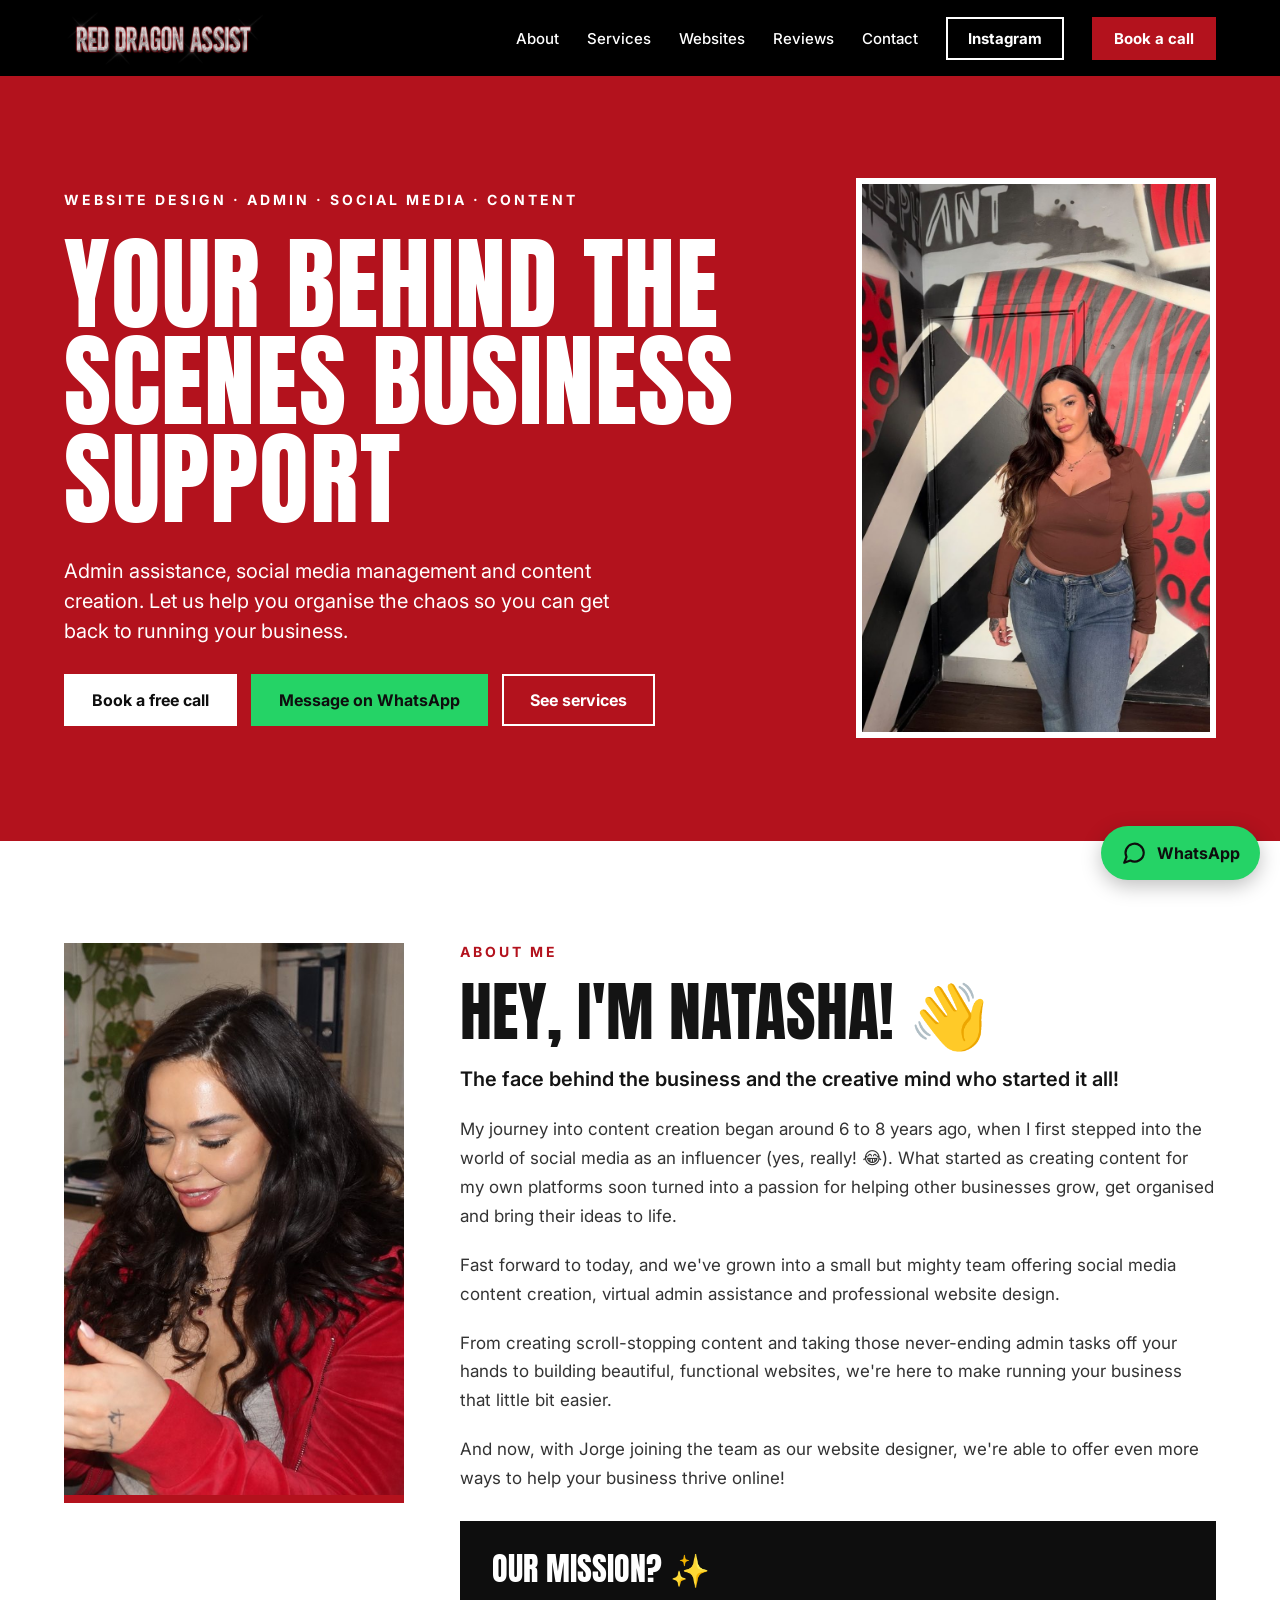
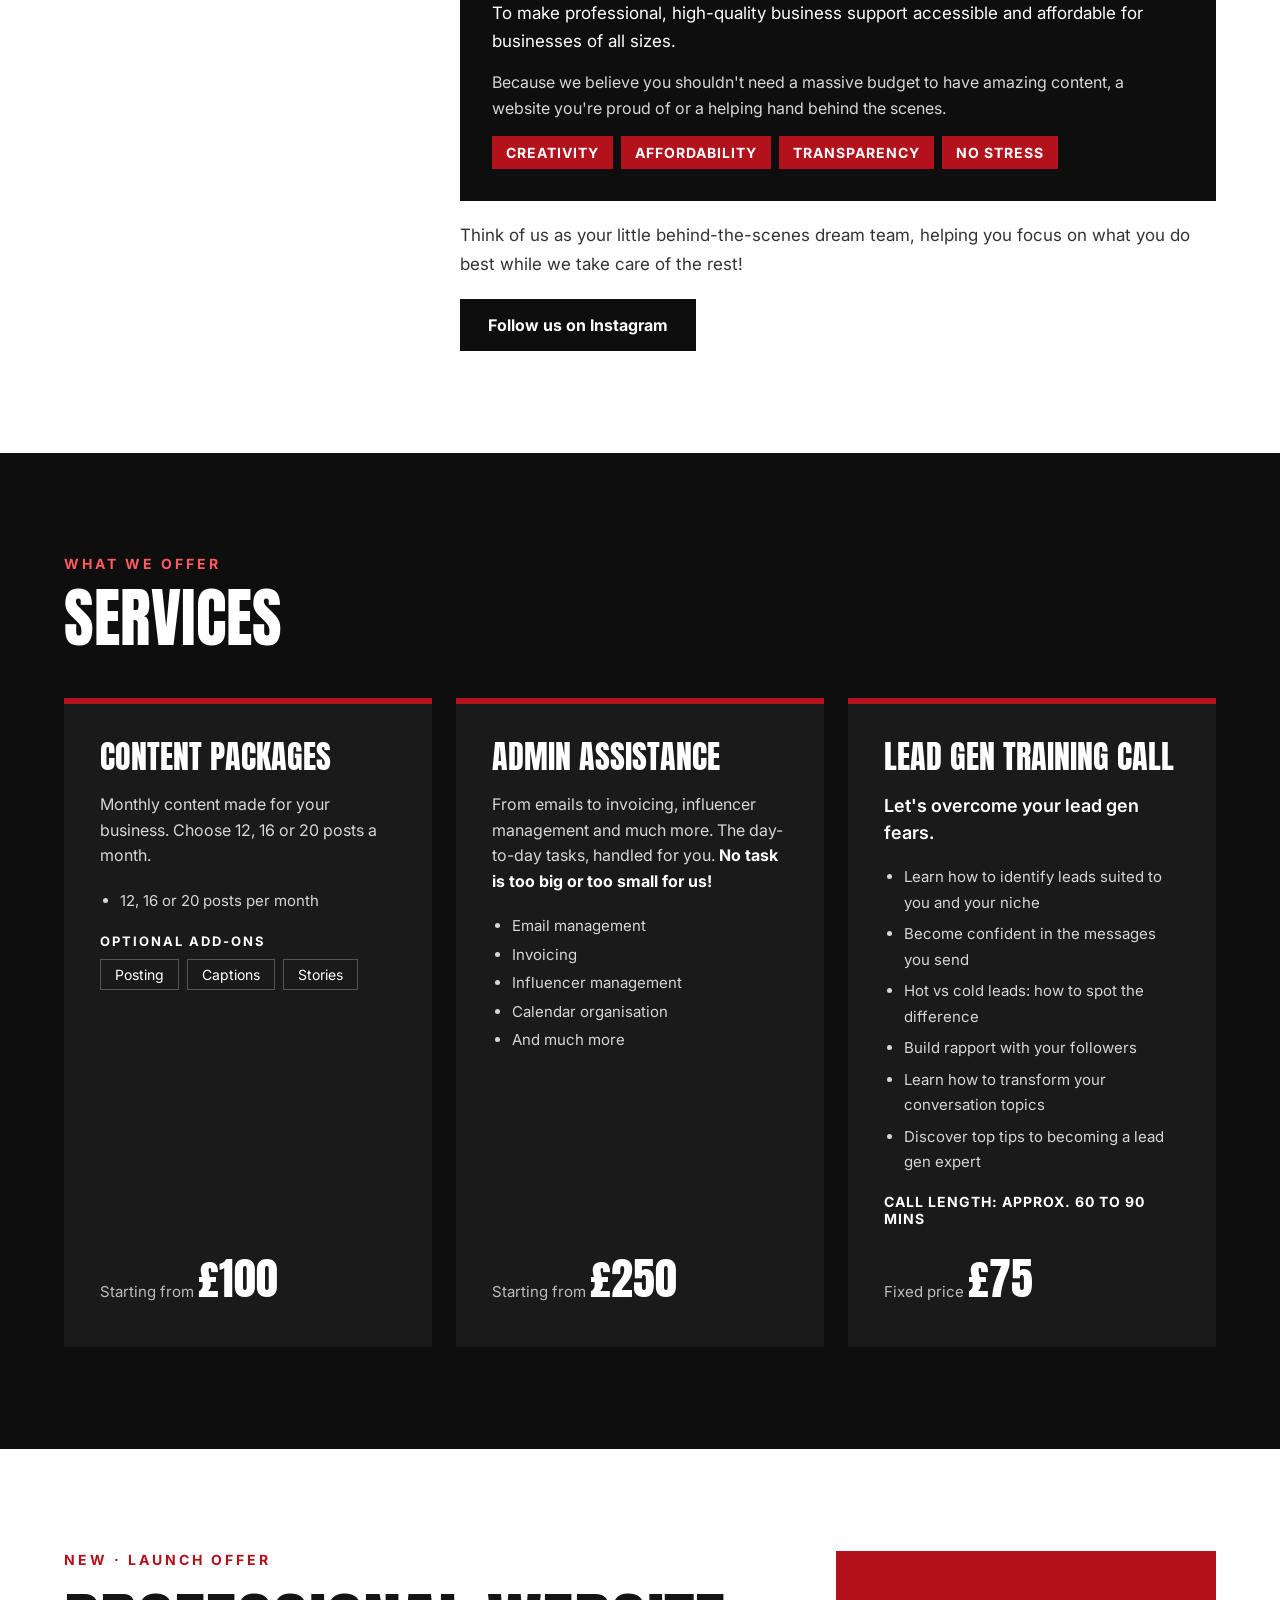
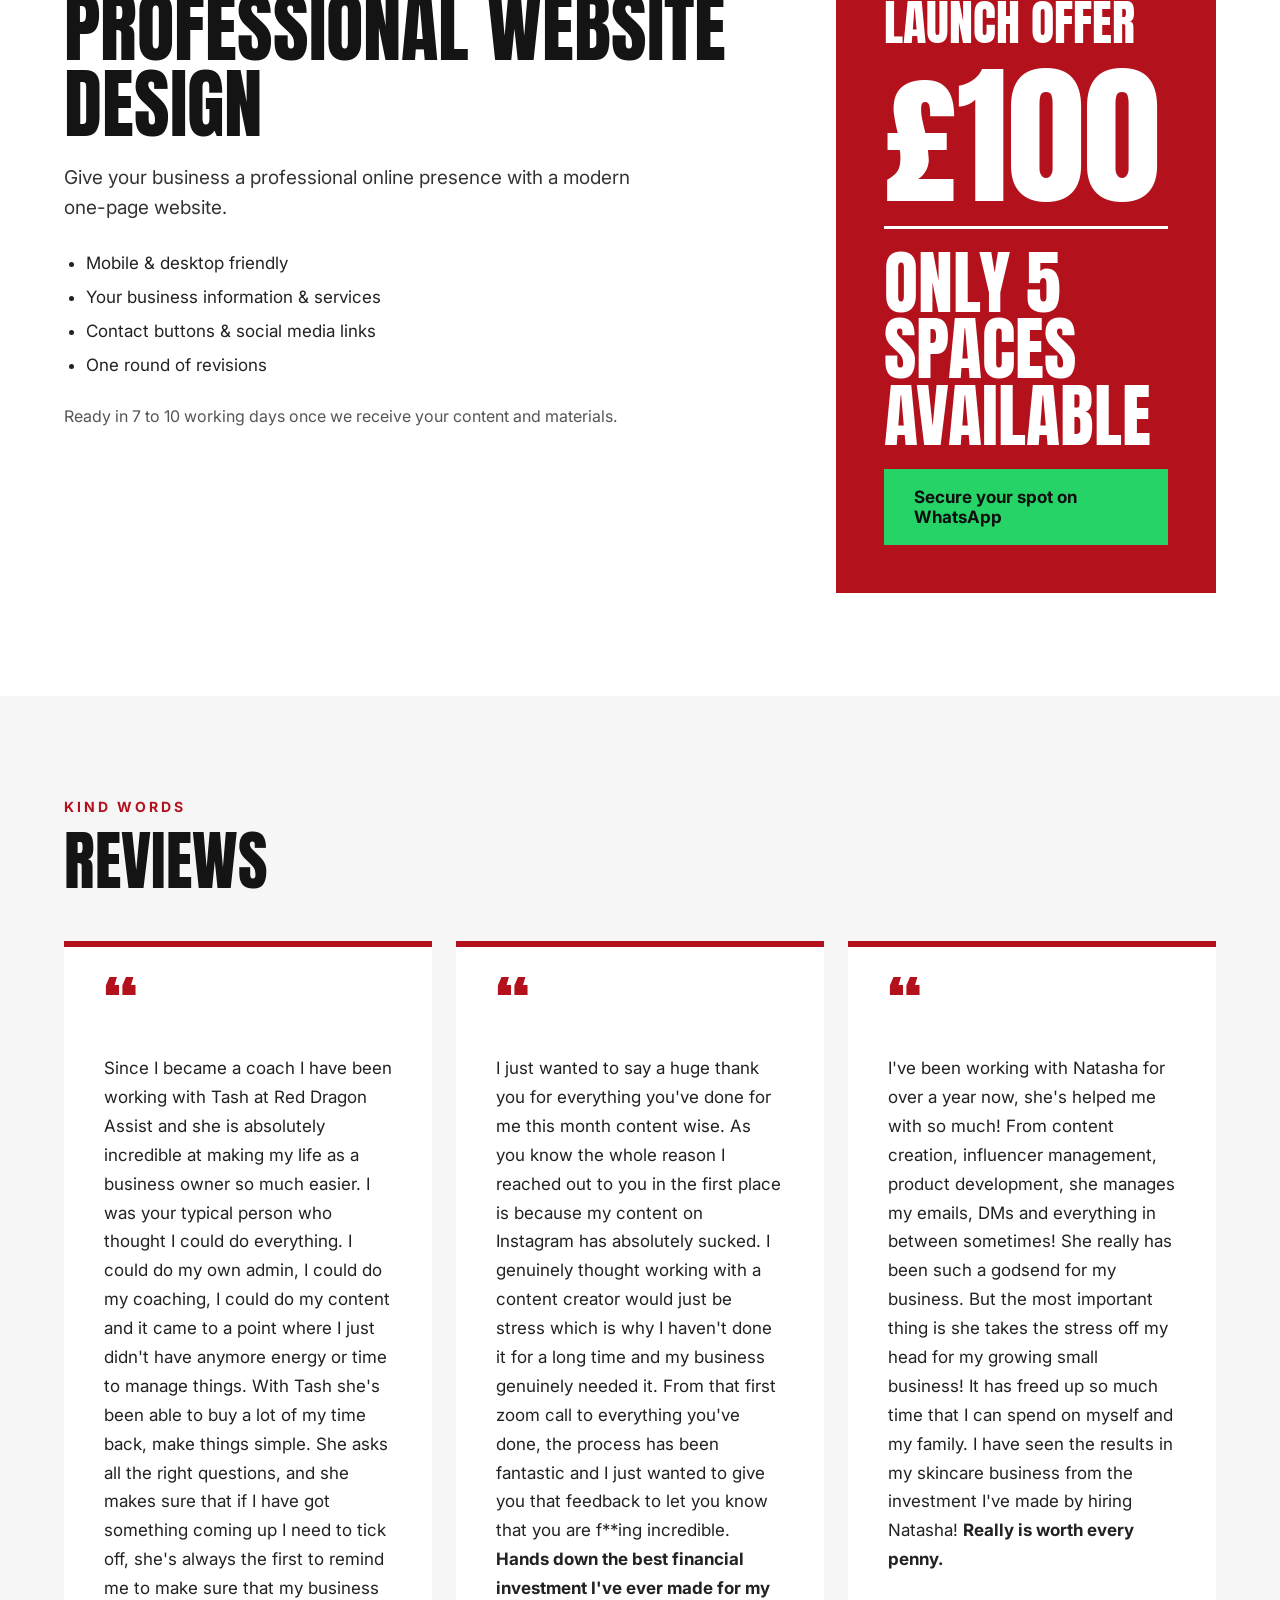
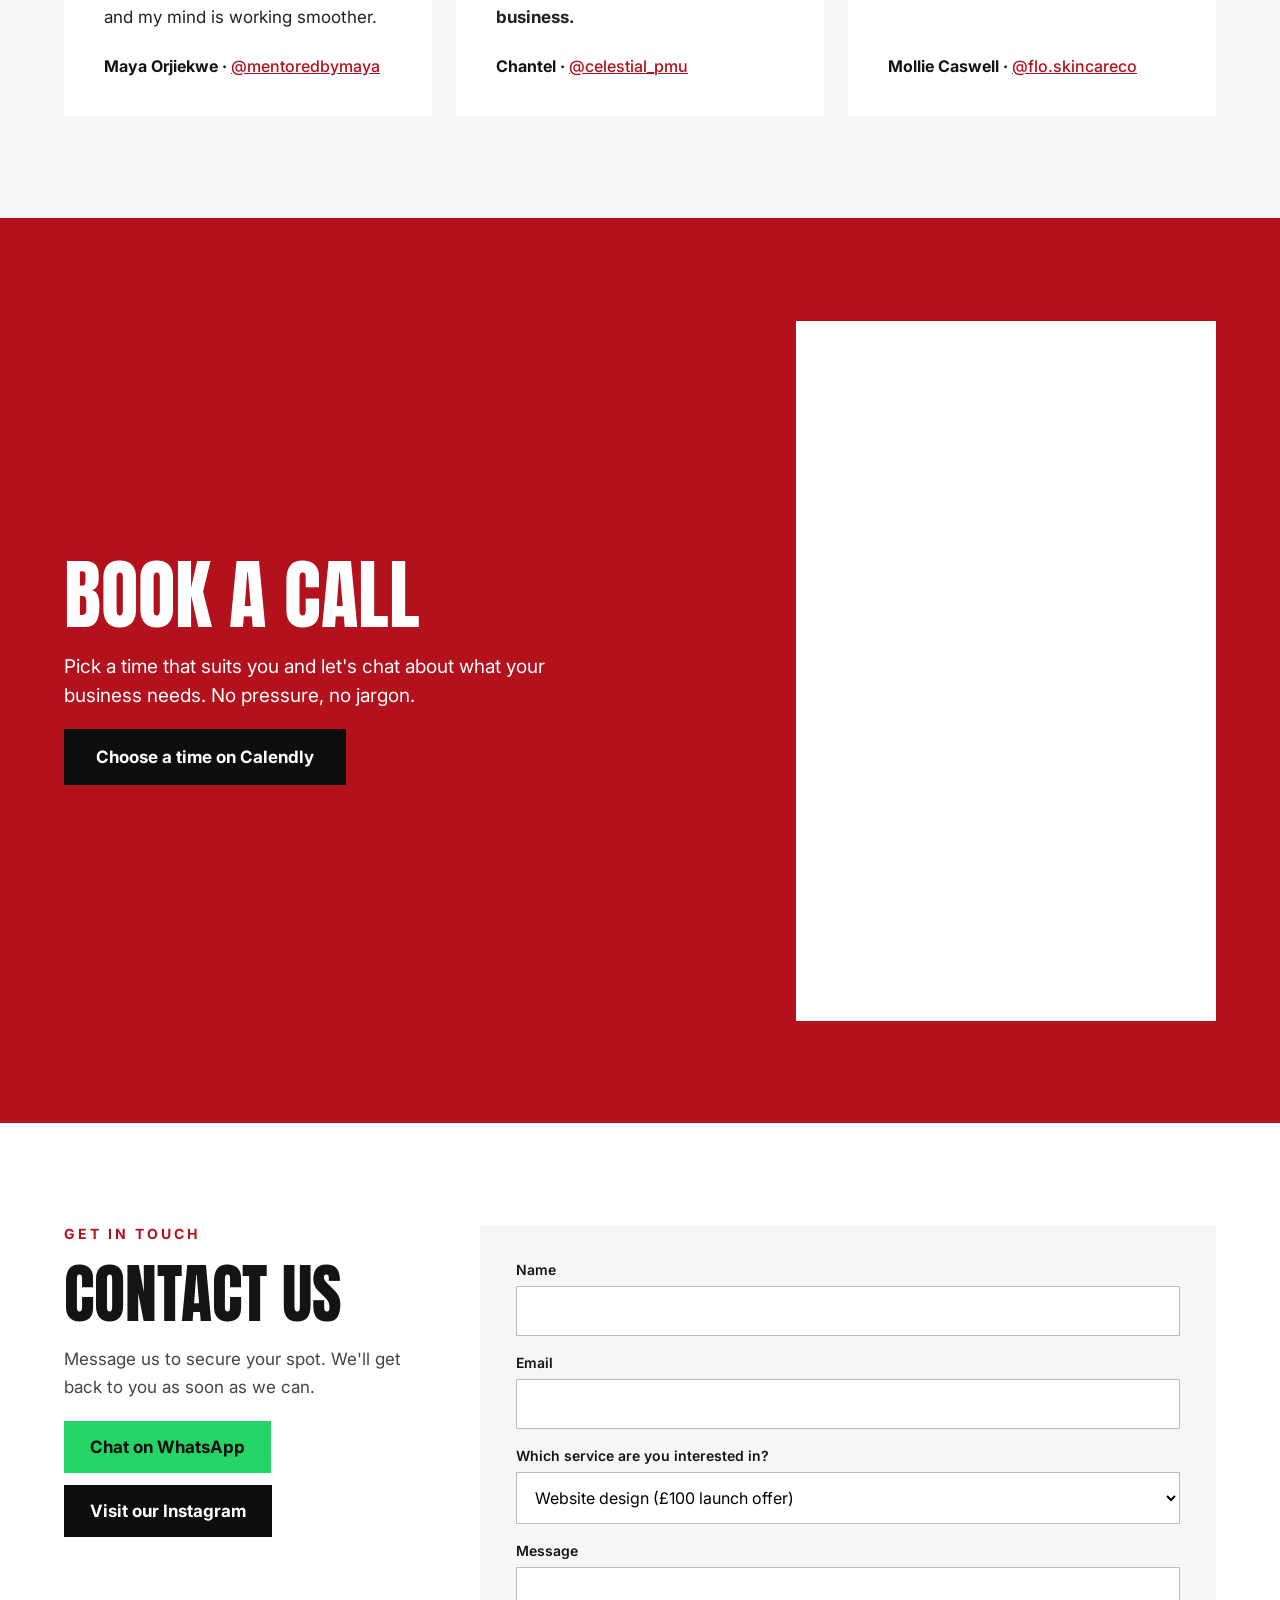
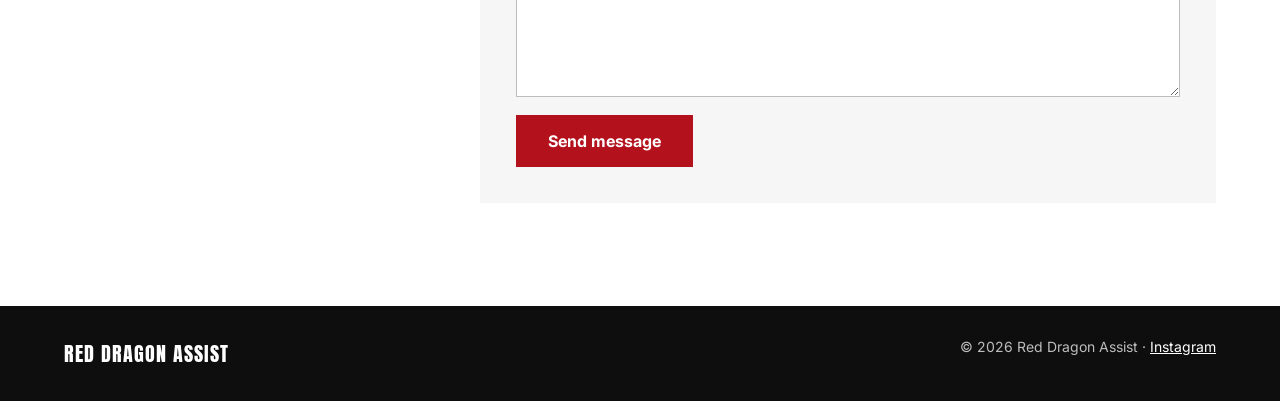
<file: index.html>
<!doctype html>
<html lang="en">
<head>
<meta charset="utf-8">
<meta name="viewport" content="width=device-width, initial-scale=1">
<title>Red Dragon Assist | Website Design, Admin &amp; Social Media Support</title>
<meta name="description" content="Your behind the scenes business support. Website design, virtual admin assistance and social media content packages from Red Dragon Assist.">
<meta property="og:title" content="Red Dragon Assist">
<meta property="og:description" content="Your behind the scenes business support: website design, admin assistance and social media content.">
<meta property="og:type" content="website">
<meta property="og:url" content="https://www.reddragonassist.co.uk/">
<meta property="og:image" content="https://www.reddragonassist.co.uk/images/natasha-hero.jpg">
<link rel="canonical" href="https://www.reddragonassist.co.uk/">
<link rel="icon" href="images/logo.jpg">
<script type="application/ld+json">{"@context":"https://schema.org","@type":"ProfessionalService","name":"Red Dragon Assist","description":"Website design, virtual admin assistance and social media content packages.","url":"https://www.reddragonassist.co.uk/","image":"https://www.reddragonassist.co.uk/images/natasha-hero.jpg","logo":"https://www.reddragonassist.co.uk/images/logo.jpg","email":"info@reddragonassist.co.uk","telephone":"+447706666308","founder":{"@type":"Person","name":"Natasha Foster"},"sameAs":["https://www.instagram.com/virtual_natashafoster"]}</script>
<link rel="preconnect" href="https://fonts.googleapis.com">
<link rel="stylesheet" href="https://fonts.googleapis.com/css2?family=Anton&family=Inter:wght@400;500;600;700&display=swap">
<style>
*{box-sizing:border-box}
html{scroll-behavior:smooth}
body{background:#FFFFFF;margin:0}
img{max-width:100%}
a{color:#B3121D}a:hover{color:#7A0C14}
a:focus-visible,button:focus-visible,input:focus-visible,select:focus-visible,textarea:focus-visible{outline:2px solid #141414;outline-offset:2px}
.wa-float{position:fixed;right:calc(20px + env(safe-area-inset-right,0px));bottom:calc(20px + env(safe-area-inset-bottom,0px));z-index:50;display:inline-flex;align-items:center;gap:10px;background:#25D366;color:#0E0E0E;text-decoration:none;font-family:Inter,system-ui,sans-serif;font-weight:700;font-size:16px;padding:14px 20px;border-radius:999px;box-shadow:0 6px 20px rgba(0,0,0,.25)}
.wa-float:hover{color:#0E0E0E;filter:brightness(1.05)}
@media (prefers-reduced-motion: reduce){html{scroll-behavior:auto}}
</style>
</head>
<body>


<div style="font-family: Inter, system-ui, sans-serif; color: #141414; background: #FFFFFF; width: 100%">

<header style="background: #000000; color: #FFFFFF">
<nav style="max-width: 1280px; margin: 0 auto; padding: 10px clamp(20px, 5vw, 64px); display: flex; flex-wrap: wrap; align-items: center; justify-content: space-between; gap: 16px">
<a href="#top" style="display: block; flex: 0 0 auto"><img src="images/logo.jpg" alt="Red Dragon Assist" style="display: block; height: 56px; width: auto"></a>
<div style="display: flex; flex-wrap: wrap; align-items: center; gap: 14px 28px; font-size: 15px; font-weight: 500">
<a href="#about" style="color: #FFFFFF; text-decoration: none">About</a>
<a href="#services" style="color: #FFFFFF; text-decoration: none">Services</a>
<a href="#websites" style="color: #FFFFFF; text-decoration: none">Websites</a>
<a href="#reviews" style="color: #FFFFFF; text-decoration: none">Reviews</a>
<a href="#contact" style="color: #FFFFFF; text-decoration: none">Contact</a>
<a href="https://www.instagram.com/virtual_natashafoster" style="border: 2px solid #FFFFFF; color: #FFFFFF; text-decoration: none; padding: 10px 20px; font-weight: 700; display: inline-block">Instagram</a>
<a href="https://calendly.com/reddragonassist" style="background: #B3121D; color: #FFFFFF; text-decoration: none; padding: 12px 22px; font-weight: 700; display: inline-block">Book a call</a>
</div>
</nav>
</header>

<section id="top" style="background: #B3121D; color: #FFFFFF">
<div style="max-width: 1280px; margin: 0 auto; padding: clamp(56px, 8vw, 112px) clamp(20px, 5vw, 64px); display: flex; flex-wrap: wrap; align-items: center; gap: 56px">
<div style="flex: 999 1 520px; min-width: 0; display: flex; flex-direction: column; gap: 28px">
<p style="margin: 0; font-size: 14px; font-weight: 700; letter-spacing: 3px">WEBSITE DESIGN · ADMIN · SOCIAL MEDIA · CONTENT</p>
<h1 style="margin: 0; font-family: Anton, Impact, sans-serif; font-weight: 400; font-size: clamp(56px, 8vw, 112px); line-height: 0.95; letter-spacing: 1px">YOUR BEHIND THE SCENES BUSINESS SUPPORT</h1>
<p style="margin: 0; font-size: 20px; line-height: 1.5; max-width: 560px">Admin assistance, social media management and content creation. Let us help you organise the chaos so you can get back to running your business.</p>
<div style="display: flex; flex-wrap: wrap; gap: 14px">
<a href="https://calendly.com/reddragonassist" style="background: #FFFFFF; color: #0E0E0E; text-decoration: none; padding: 16px 28px; font-weight: 700; font-size: 16px; display: inline-block">Book a free call</a>
<a href="https://wa.me/447706666308?text=Hi%20Natasha%21%20I%27d%20like%20to%20know%20more%20about%20the%20services%20you%20offer%20%E2%98%BA%EF%B8%8F" style="background: #25D366; color: #0E0E0E; text-decoration: none; padding: 16px 28px; font-weight: 700; font-size: 16px; display: inline-block">Message on WhatsApp</a>
<a href="#services" style="border: 2px solid #FFFFFF; color: #FFFFFF; text-decoration: none; padding: 14px 26px; font-weight: 700; font-size: 16px; display: inline-block">See services</a>
</div>
</div>
<img src="images/natasha-hero.jpg" alt="Natasha Foster, founder of Red Dragon Assist" style="flex: 1 1 360px; min-width: 0; max-width: 100%; height: 560px; object-fit: cover; object-position: 50% 30%; border: 6px solid #FFFFFF; box-sizing: border-box; display: block">
</div>
</section>

<section id="about" style="background: #FFFFFF">
<div style="max-width: 1280px; margin: 0 auto; padding: clamp(56px, 8vw, 112px) clamp(20px, 5vw, 64px); display: flex; flex-wrap: wrap; align-items: flex-start; gap: 56px">
<img src="images/natasha-about.jpg" alt="Natasha working on her phone" style="flex: 1 1 340px; min-width: 0; max-width: 100%; height: 560px; object-fit: cover; object-position: 55% 40%; border-bottom: 8px solid #B3121D; box-sizing: border-box; display: block">
<div style="flex: 999 1 520px; min-width: 0; display: flex; flex-direction: column; gap: 20px">
<p style="margin: 0; font-size: 14px; font-weight: 700; letter-spacing: 3px; color: #B3121D">ABOUT ME</p>
<h2 style="margin: 0; font-family: Anton, Impact, sans-serif; font-weight: 400; font-size: clamp(40px, 5vw, 64px); line-height: 1">HEY, I'M NATASHA! 👋</h2>
<p style="margin: 0; font-size: 20px; line-height: 1.55; font-weight: 600">The face behind the business and the creative mind who started it all!</p>
<p style="margin: 0; font-size: 17px; line-height: 1.7; color: #333333">My journey into content creation began around 6 to 8 years ago, when I first stepped into the world of social media as an influencer (yes, really! 😂). What started as creating content for my own platforms soon turned into a passion for helping other businesses grow, get organised and bring their ideas to life.</p>
<p style="margin: 0; font-size: 17px; line-height: 1.7; color: #333333">Fast forward to today, and we've grown into a small but mighty team offering social media content creation, virtual admin assistance and professional website design.</p>
<p style="margin: 0; font-size: 17px; line-height: 1.7; color: #333333">From creating scroll-stopping content and taking those never-ending admin tasks off your hands to building beautiful, functional websites, we're here to make running your business that little bit easier.</p>
<p style="margin: 0; font-size: 17px; line-height: 1.7; color: #333333">And now, with Jorge joining the team as our website designer, we're able to offer even more ways to help your business thrive online!</p>
<div style="background: #0E0E0E; color: #FFFFFF; padding: 32px; display: flex; flex-direction: column; gap: 14px; border-left: 0; margin-top: 8px">
<p style="margin: 0; font-family: Anton, Impact, sans-serif; font-size: 32px; line-height: 1">OUR MISSION? ✨</p>
<p style="margin: 0; font-size: 17px; line-height: 1.65">To make professional, high-quality business support accessible and affordable for businesses of all sizes.</p>
<p style="margin: 0; font-size: 16px; line-height: 1.65; color: #D6D6D6">Because we believe you shouldn't need a massive budget to have amazing content, a website you're proud of or a helping hand behind the scenes.</p>
<div style="display: flex; flex-wrap: wrap; gap: 8px">
<span style="background: #B3121D; padding: 8px 14px; font-size: 14px; font-weight: 700; letter-spacing: 1px">CREATIVITY</span>
<span style="background: #B3121D; padding: 8px 14px; font-size: 14px; font-weight: 700; letter-spacing: 1px">AFFORDABILITY</span>
<span style="background: #B3121D; padding: 8px 14px; font-size: 14px; font-weight: 700; letter-spacing: 1px">TRANSPARENCY</span>
<span style="background: #B3121D; padding: 8px 14px; font-size: 14px; font-weight: 700; letter-spacing: 1px">NO STRESS</span>
</div>
</div>
<p style="margin: 0; font-size: 17px; line-height: 1.7; color: #333333">Think of us as your little behind-the-scenes dream team, helping you focus on what you do best while we take care of the rest!</p>
<a href="https://www.instagram.com/virtual_natashafoster" style="align-self: flex-start; background: #0E0E0E; color: #FFFFFF; text-decoration: none; padding: 16px 28px; font-weight: 700; font-size: 16px; display: inline-block">Follow us on Instagram</a>
</div>
</div>
</section>

<section id="services" style="background: #0E0E0E; color: #FFFFFF">
<div style="max-width: 1280px; margin: 0 auto; padding: clamp(56px, 8vw, 112px) clamp(20px, 5vw, 64px); display: flex; flex-direction: column; gap: 48px">
<div style="display: flex; flex-direction: column; gap: 14px">
<p style="margin: 0; font-size: 14px; font-weight: 700; letter-spacing: 3px; color: #FF5A5F">WHAT WE OFFER</p>
<h2 style="margin: 0; font-family: Anton, Impact, sans-serif; font-weight: 400; font-size: clamp(40px, 5vw, 72px); line-height: 1">SERVICES</h2>
</div>
<div style="display: flex; flex-wrap: wrap; gap: 24px">
<article style="flex: 1 1 300px; min-width: 0; background: #1A1A1A; border-top: 6px solid #B3121D; padding: 36px; display: flex; flex-direction: column; gap: 18px">
<h3 style="margin: 0; font-family: Anton, Impact, sans-serif; font-weight: 400; font-size: 32px; line-height: 1.05">CONTENT PACKAGES</h3>
<p style="margin: 0; font-size: 16px; line-height: 1.6; color: #D6D6D6">Monthly content made for your business. Choose 12, 16 or 20 posts a month.</p>
<ul style="margin: 0; padding-left: 20px; font-size: 15px; line-height: 1.9; color: #D6D6D6">
<li>12, 16 or 20 posts per month</li>
</ul>
<div style="display: flex; flex-direction: column; gap: 10px">
<p style="margin: 0; font-size: 13px; font-weight: 700; letter-spacing: 2px; color: #FFFFFF">OPTIONAL ADD-ONS</p>
<div style="display: flex; flex-wrap: wrap; gap: 8px">
<span style="border: 1px solid #555555; padding: 6px 14px; font-size: 14px">Posting</span>
<span style="border: 1px solid #555555; padding: 6px 14px; font-size: 14px">Captions</span>
<span style="border: 1px solid #555555; padding: 6px 14px; font-size: 14px">Stories</span>
</div>
</div>
<p style="margin: auto 0 0 0; font-size: 15px; color: #BDBDBD">Starting from <span style="font-family: Anton, Impact, sans-serif; font-size: 44px; color: #FFFFFF">£100</span></p>
</article>
<article style="flex: 1 1 300px; min-width: 0; background: #1A1A1A; border-top: 6px solid #B3121D; padding: 36px; display: flex; flex-direction: column; gap: 18px">
<h3 style="margin: 0; font-family: Anton, Impact, sans-serif; font-weight: 400; font-size: 32px; line-height: 1.05">ADMIN ASSISTANCE</h3>
<p style="margin: 0; font-size: 16px; line-height: 1.6; color: #D6D6D6">From emails to invoicing, influencer management and much more. The day-to-day tasks, handled for you. <strong style="color: #FFFFFF">No task is too big or too small for us!</strong></p>
<ul style="margin: 0; padding-left: 20px; font-size: 15px; line-height: 1.9; color: #D6D6D6">
<li>Email management</li>
<li>Invoicing</li>
<li>Influencer management</li>
<li>Calendar organisation</li>
<li>And much more</li>
</ul>
<p style="margin: auto 0 0 0; font-size: 15px; color: #BDBDBD">Starting from <span style="font-family: Anton, Impact, sans-serif; font-size: 44px; color: #FFFFFF">£250</span></p>
</article>
<article style="flex: 1 1 300px; min-width: 0; background: #1A1A1A; border-top: 6px solid #B3121D; padding: 36px; display: flex; flex-direction: column; gap: 18px">
<h3 style="margin: 0; font-family: Anton, Impact, sans-serif; font-weight: 400; font-size: 32px; line-height: 1.05">LEAD GEN TRAINING CALL</h3>
<p style="margin: 0; font-size: 18px; line-height: 1.5; color: #FFFFFF; font-weight: 600">Let's overcome your lead gen fears.</p>
<ul style="margin: 0; padding-left: 20px; font-size: 15px; line-height: 1.7; color: #D6D6D6; display: flex; flex-direction: column; gap: 6px">
<li>Learn how to identify leads suited to you and your niche</li>
<li>Become confident in the messages you send</li>
<li>Hot vs cold leads: how to spot the difference</li>
<li>Build rapport with your followers</li>
<li>Learn how to transform your conversation topics</li>
<li>Discover top tips to becoming a lead gen expert</li>
</ul>
<p style="margin: 0; font-size: 14px; font-weight: 700; letter-spacing: 1px; color: #FFFFFF">CALL LENGTH: APPROX. 60 TO 90 MINS</p>
<p style="margin: auto 0 0 0; font-size: 15px; color: #BDBDBD">Fixed price <span style="font-family: Anton, Impact, sans-serif; font-size: 44px; color: #FFFFFF">£75</span></p>
</article>
</div>
</div>
</section>

<section id="websites" style="background: #FFFFFF">
<div style="max-width: 1280px; margin: 0 auto; padding: clamp(56px, 8vw, 112px) clamp(20px, 5vw, 64px); display: flex; flex-wrap: wrap; align-items: stretch; gap: 48px">
<div style="flex: 999 1 520px; min-width: 0; display: flex; flex-direction: column; gap: 22px">
<p style="margin: 0; font-size: 14px; font-weight: 700; letter-spacing: 3px; color: #B3121D">NEW · LAUNCH OFFER</p>
<h2 style="margin: 0; font-family: Anton, Impact, sans-serif; font-weight: 400; font-size: clamp(44px, 6vw, 84px); line-height: 0.98">PROFESSIONAL WEBSITE DESIGN</h2>
<p style="margin: 0; font-size: 19px; line-height: 1.6; color: #333333; max-width: 600px">Give your business a professional online presence with a modern one-page website.</p>
<ul style="margin: 0; padding-left: 22px; font-size: 17px; line-height: 2; color: #222222">
<li>Mobile &amp; desktop friendly</li>
<li>Your business information &amp; services</li>
<li>Contact buttons &amp; social media links</li>
<li>One round of revisions</li>
</ul>
<p style="margin: 0; font-size: 16px; line-height: 1.6; color: #555555">Ready in 7 to 10 working days once we receive your content and materials.</p>
</div>
<div style="flex: 1 1 380px; min-width: 0; background: #B3121D; color: #FFFFFF; padding: clamp(28px, 4vw, 48px); display: flex; flex-direction: column; justify-content: center; gap: 20px">
<p style="margin: 0; font-family: Anton, Impact, sans-serif; font-size: clamp(32px, 4vw, 48px); line-height: 1">LAUNCH OFFER</p>
<p style="margin: 0; font-family: Anton, Impact, sans-serif; font-size: clamp(88px, 12vw, 160px); line-height: 0.9">£100</p>
<div style="border-top: 3px solid #FFFFFF; padding-top: 20px">
<p style="margin: 0; font-family: Anton, Impact, sans-serif; font-size: clamp(40px, 5.5vw, 72px); line-height: 0.95">ONLY 5 SPACES AVAILABLE</p>
</div>
<a href="https://wa.me/447706666308?text=Hi%20Natasha!%20I%27d%20like%20to%20secure%20a%20spot%20for%20the%20%C2%A3100%20website%20design%20launch%20offer." style="align-self: flex-start; background: #25D366; color: #0E0E0E; text-decoration: none; padding: 18px 30px; font-weight: 700; font-size: 17px; display: inline-block">Secure your spot on WhatsApp</a>
</div>
</div>
</section>

<section id="reviews" style="background: #F6F6F6">
<div style="max-width: 1280px; margin: 0 auto; padding: clamp(56px, 8vw, 112px) clamp(20px, 5vw, 64px); display: flex; flex-direction: column; gap: 48px">
<div style="display: flex; flex-direction: column; gap: 14px">
<p style="margin: 0; font-size: 14px; font-weight: 700; letter-spacing: 3px; color: #B3121D">KIND WORDS</p>
<h2 style="margin: 0; font-family: Anton, Impact, sans-serif; font-weight: 400; font-size: clamp(40px, 5vw, 72px); line-height: 1">REVIEWS</h2>
</div>
<div style="display: flex; flex-wrap: wrap; gap: 24px">
<figure style="flex: 1 1 340px; min-width: 0; margin: 0; background: #FFFFFF; border-top: 6px solid #B3121D; padding: 40px; display: flex; flex-direction: column; gap: 24px">
<p style="margin: 0; font-family: Anton, Impact, sans-serif; font-size: 72px; line-height: 0.6; color: #B3121D" aria-hidden="true">“</p>
<blockquote style="margin: 0; font-size: 17px; line-height: 1.7; color: #222222">Since I became a coach I have been working with Tash at Red Dragon Assist and she is absolutely incredible at making my life as a business owner so much easier. I was your typical person who thought I could do everything. I could do my own admin, I could do my coaching, I could do my content and it came to a point where I just didn't have anymore energy or time to manage things. With Tash she's been able to buy a lot of my time back, make things simple. She asks all the right questions, and she makes sure that if I have got something coming up I need to tick off, she's always the first to remind me to make sure that my business and my mind is working smoother.</blockquote>
<figcaption style="margin-top: auto; font-weight: 700; font-size: 16px">Maya Orjiekwe · <a href="https://www.instagram.com/mentoredbymaya" style="font-weight: 500">@mentoredbymaya</a></figcaption>
</figure>
<figure style="flex: 1 1 340px; min-width: 0; margin: 0; background: #FFFFFF; border-top: 6px solid #B3121D; padding: 40px; display: flex; flex-direction: column; gap: 24px">
<p style="margin: 0; font-family: Anton, Impact, sans-serif; font-size: 72px; line-height: 0.6; color: #B3121D" aria-hidden="true">“</p>
<blockquote style="margin: 0; font-size: 17px; line-height: 1.7; color: #222222">I just wanted to say a huge thank you for everything you've done for me this month content wise. As you know the whole reason I reached out to you in the first place is because my content on Instagram has absolutely sucked. I genuinely thought working with a content creator would just be stress which is why I haven't done it for a long time and my business genuinely needed it. From that first zoom call to everything you've done, the process has been fantastic and I just wanted to give you that feedback to let you know that you are f**ing incredible. <strong>Hands down the best financial investment I've ever made for my business.</strong></blockquote>
<figcaption style="margin-top: auto; font-weight: 700; font-size: 16px">Chantel · <a href="https://www.instagram.com/celestial_pmu" style="font-weight: 500">@celestial_pmu</a></figcaption>
</figure>
<figure style="flex: 1 1 340px; min-width: 0; margin: 0; background: #FFFFFF; border-top: 6px solid #B3121D; padding: 40px; display: flex; flex-direction: column; gap: 24px">
<p style="margin: 0; font-family: Anton, Impact, sans-serif; font-size: 72px; line-height: 0.6; color: #B3121D" aria-hidden="true">“</p>
<blockquote style="margin: 0; font-size: 17px; line-height: 1.7; color: #222222">I've been working with Natasha for over a year now, she's helped me with so much! From content creation, influencer management, product development, she manages my emails, DMs and everything in between sometimes! She really has been such a godsend for my business. But the most important thing is she takes the stress off my head for my growing small business! It has freed up so much time that I can spend on myself and my family. I have seen the results in my skincare business from the investment I've made by hiring Natasha! <strong>Really is worth every penny.</strong></blockquote>
<figcaption style="margin-top: auto; font-weight: 700; font-size: 16px">Mollie Caswell · <a href="https://www.instagram.com/flo.skincareco" style="font-weight: 500">@flo.skincareco</a></figcaption>
</figure>
</div>
</div>
</section>

<section id="book" style="background: #B3121D; color: #FFFFFF">
<div style="max-width: 1280px; margin: 0 auto; padding: clamp(56px, 8vw, 104px) clamp(20px, 5vw, 64px); display: flex; flex-wrap: wrap; align-items: center; gap: 48px">
<div style="flex: 999 1 480px; min-width: 0; display: flex; flex-direction: column; gap: 18px">
<h2 style="margin: 0; font-family: Anton, Impact, sans-serif; font-weight: 400; font-size: clamp(40px, 6vw, 80px); line-height: 1">BOOK A CALL</h2>
<p style="margin: 0; font-size: 19px; line-height: 1.55; max-width: 560px">Pick a time that suits you and let's chat about what your business needs. No pressure, no jargon.</p>
<a href="https://calendly.com/reddragonassist" style="align-self: flex-start; background: #0E0E0E; color: #FFFFFF; text-decoration: none; padding: 18px 32px; font-weight: 700; font-size: 17px; display: inline-block">Choose a time on Calendly</a>
</div>
<div style="flex: 1 1 420px; min-width: 0; background: #FFFFFF; box-sizing: border-box"><div class="calendly-inline-widget" data-url="https://calendly.com/reddragonassist?hide_gdpr_banner=1&amp;primary_color=b3121d" style="min-width: 300px; height: 700px"></div></div>
</div>
</section>

<section id="contact" style="background: #FFFFFF">
<div style="max-width: 1280px; margin: 0 auto; padding: clamp(56px, 8vw, 112px) clamp(20px, 5vw, 64px); display: flex; flex-wrap: wrap; gap: 56px">
<div style="flex: 1 1 360px; min-width: 0; display: flex; flex-direction: column; gap: 20px">
<p style="margin: 0; font-size: 14px; font-weight: 700; letter-spacing: 3px; color: #B3121D">GET IN TOUCH</p>
<h2 style="margin: 0; font-family: Anton, Impact, sans-serif; font-weight: 400; font-size: clamp(40px, 5vw, 72px); line-height: 1">CONTACT US</h2>
<p style="margin: 0; font-size: 17px; line-height: 1.6; color: #444444">Message us to secure your spot. We'll get back to you as soon as we can.</p>
<div style="display: flex; flex-wrap: wrap; gap: 12px; font-size: 17px">
<a href="https://wa.me/447706666308?text=Hi%20Natasha%21%20I%27d%20like%20to%20know%20more%20about%20the%20services%20you%20offer%20%E2%98%BA%EF%B8%8F" style="background: #25D366; color: #0E0E0E; text-decoration: none; padding: 16px 26px; font-weight: 700; display: inline-block">Chat on WhatsApp</a>
<a href="https://www.instagram.com/virtual_natashafoster" style="background: #0E0E0E; color: #FFFFFF; text-decoration: none; padding: 16px 26px; font-weight: 700; display: inline-block">Visit our Instagram</a>
</div>
</div>
<form id="contact-form" action="https://formsubmit.co/info@reddragonassist.co.uk" method="POST" style="flex: 999 1 480px; min-width: 0; display: flex; flex-direction: column; gap: 18px; background: #F6F6F6; padding: 36px">
<label style="display: flex; flex-direction: column; gap: 8px; font-size: 14px; font-weight: 600">Name<input id="cf-name" name="name" type="text" required style="font: inherit; font-weight: 400; font-size: 16px; padding: 14px; border: 1px solid #BDBDBD; background: #FFFFFF"></label>
<label style="display: flex; flex-direction: column; gap: 8px; font-size: 14px; font-weight: 600">Email<input id="cf-email" name="email" type="email" required style="font: inherit; font-weight: 400; font-size: 16px; padding: 14px; border: 1px solid #BDBDBD; background: #FFFFFF"></label>
<label style="display: flex; flex-direction: column; gap: 8px; font-size: 14px; font-weight: 600">Which service are you interested in?<select id="cf-service" name="service" style="font: inherit; font-weight: 400; font-size: 16px; padding: 14px; border: 1px solid #BDBDBD; background: #FFFFFF"><option>Website design (£100 launch offer)</option><option>Content packages</option><option>Admin assistance</option><option>Lead gen training call</option></select></label>
<label style="display: flex; flex-direction: column; gap: 8px; font-size: 14px; font-weight: 600">Message<textarea id="cf-message" name="message" required rows="5" style="font: inherit; font-weight: 400; font-size: 16px; padding: 14px; border: 1px solid #BDBDBD; background: #FFFFFF"></textarea></label>
<input type="hidden" name="_subject" value="New enquiry from the Red Dragon Assist website">
<input type="hidden" name="_template" value="table">
<input type="hidden" name="_captcha" value="false">
<input type="text" name="_honey" style="display: none" tabindex="-1" autocomplete="off" aria-hidden="true">
<button type="submit" style="align-self: flex-start; background: #B3121D; color: #FFFFFF; border: 0; padding: 16px 32px; font: inherit; font-weight: 700; font-size: 16px; cursor: pointer">Send message</button>
</form>
</div>
</section>

<footer style="background: #0E0E0E; color: #BDBDBD">
<div style="max-width: 1280px; margin: 0 auto; padding: 32px clamp(20px, 5vw, 64px); display: flex; flex-wrap: wrap; justify-content: space-between; gap: 16px; font-size: 14px">
<span style="font-family: Anton, Impact, sans-serif; font-size: 20px; color: #FFFFFF; letter-spacing: 1px">RED DRAGON ASSIST</span>
<span>© 2026 Red Dragon Assist · <a href="https://www.instagram.com/virtual_natashafoster" style="color: #FFFFFF">Instagram</a></span>
</div>
</footer>

</div>

<a class="wa-float" href="https://wa.me/447706666308?text=Hi%20Natasha%21%20I%27d%20like%20to%20know%20more%20about%20the%20services%20you%20offer%20%E2%98%BA%EF%B8%8F" aria-label="Message us on WhatsApp"><svg width="26" height="26" viewBox="0 0 24 24" fill="none" stroke="currentColor" stroke-width="2" stroke-linecap="round" stroke-linejoin="round" aria-hidden="true"><path d="M21 11.5a8.4 8.4 0 0 1-12.4 7.4L3 21l2.1-5.4A8.4 8.4 0 1 1 21 11.5z"/></svg><span>WhatsApp</span></a>
<script src="https://assets.calendly.com/assets/external/widget.js" async></script>
</body>
</html>
</file>
